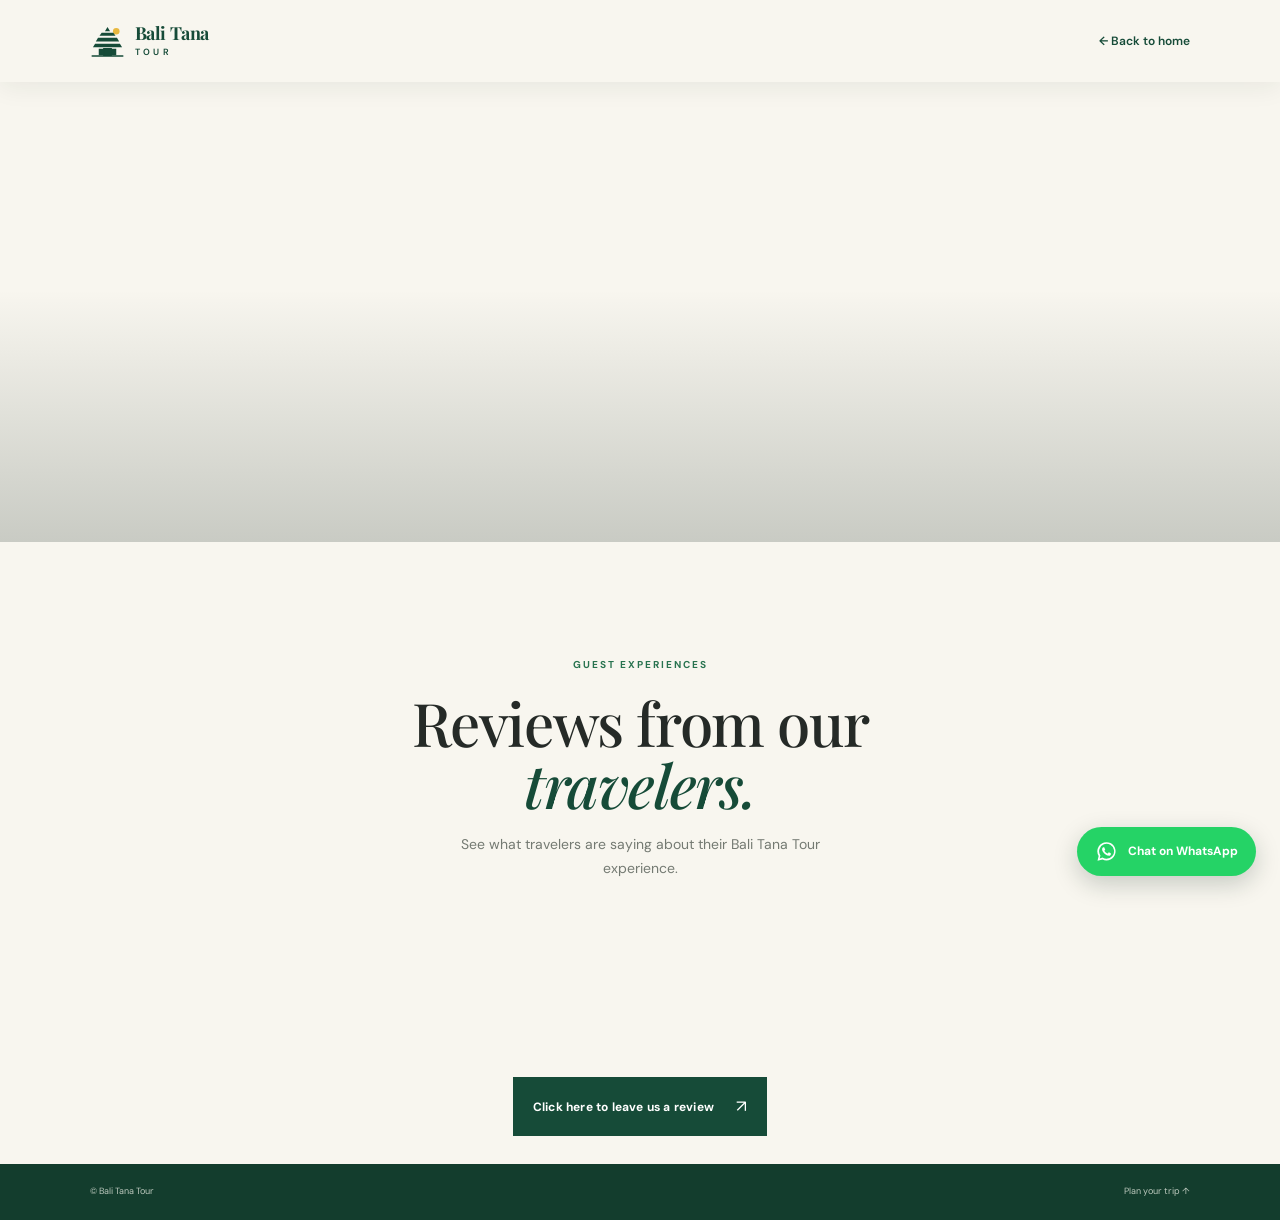
<file: reviews.html>
<!DOCTYPE html>
<html lang="en">
<head>
  <meta charset="UTF-8" />
  <meta name="viewport" content="width=device-width, initial-scale=1" />
  <meta name="theme-color" content="#164b38" />
  <meta name="description" content="Read traveler reviews and experiences with Bali Tana Tour." />
  <title>Reviews | Bali Tana Tour</title>
  <link rel="preconnect" href="https://fonts.googleapis.com" />
  <link rel="preconnect" href="https://fonts.gstatic.com" crossorigin />
  <link href="https://fonts.googleapis.com/css2?family=DM+Sans:wght@400;500;600;700&family=Playfair+Display:wght@500;600;700&display=swap" rel="stylesheet" />
  <link rel="stylesheet" href="styles.css" />
</head>
<body class="tour-detail-page">
  <header class="site-header scrolled detail-header">
    <a class="brand" href="index.html#top" aria-label="Bali Tana Tour home">
      <span class="brand-mark" aria-hidden="true"><svg viewBox="0 0 48 48"><circle cx="36" cy="10" r="4.5" fill="#e8b83f"/><path d="M24 4 20.5 10h7L24 4Zm-8 8h16l3 4H13l3-4Zm-5 7h26l3 5H8l3-5Zm-4 8h34l3 5H4l3-5Zm5 7h24v9H12z" fill="currentColor"/><path d="M19 34h10v9H19z" fill="none" stroke="currentColor" stroke-width="2"/><path d="M3 44h42" fill="none" stroke="currentColor" stroke-width="2" stroke-linecap="round"/></svg></span>
      <span class="brand-name">Bali Tana <span>Tour</span></span>
    </a>
    <a class="detail-back" href="index.html#top">← Back to home</a>
  </header>

  <main>
    <section class="reviews-hero" role="img" aria-label="Bali Tana Tour guest experience"></section>
    <section class="reviews-section section-space">
      <div class="wrap">
        <div class="section-heading centered">
          <span class="eyebrow">Guest experiences</span>
          <h1>Reviews from our<br /><em>travelers.</em></h1>
          <p>See what travelers are saying about their Bali Tana Tour experience.</p>
        </div>
        <script defer async src="https://cdn.trustindex.io/loader.js?e38486385c14128515066a278c7"></script>
      </div>
    </section>
    <section class="review-cta-section" aria-label="Leave a review">
      <div class="wrap"><a class="button button-green" href="https://share.google/bDPR9AcK6GRUzrXem" target="_blank" rel="noopener noreferrer">Click here to leave us a review <span aria-hidden="true">↗</span></a></div>
    </section>
  </main>

  <footer class="site-footer detail-footer"><div class="wrap footer-bottom"><a href="index.html#top">© Bali Tana Tour</a><a href="index.html#contact">Plan your trip ↑</a></div></footer>

  <a class="whatsapp-float" href="https://wa.me/628123688091?text=Hello%20Bali%20Tana%20Tour%2C%20I%20would%20like%20to%20ask%20about%20your%20private%20tours%20in%20Bali." target="_blank" rel="noopener noreferrer" aria-label="Contact Bali Tana Tour on WhatsApp">
    <svg viewBox="0 0 32 32" aria-hidden="true"><path d="M16 3a12.7 12.7 0 0 0-10.9 19.2L3.5 29l7-1.8A12.7 12.7 0 1 0 16 3Zm0 23.1c-1.8 0-3.5-.5-5-1.4l-.4-.2-4.1 1.1 1.1-4-.3-.4A10.4 10.4 0 1 1 16 26.1Zm5.7-7.8c-.3-.2-1.8-.9-2.1-1-.3-.1-.5-.2-.7.2s-.8 1-.9 1.2-.3.2-.6.1a8.5 8.5 0 0 1-2.5-1.5 9.3 9.3 0 0 1-1.7-2.1c-.2-.3 0-.5.1-.6l.5-.6c.2-.2.2-.3.3-.5s0-.4 0-.5-.7-1.7-1-2.3c-.2-.6-.5-.5-.7-.5h-.6c-.2 0-.5.1-.8.4s-1.1 1.1-1.1 2.6 1.1 3 1.2 3.2c.2.2 2.2 3.4 5.3 4.7.7.3 1.2.5 1.6.6.7.2 1.3.2 1.8.1.6-.1 1.8-.7 2.1-1.4.3-.7.3-1.3.2-1.4-.1-.2-.3-.3-.6-.4Z"/></svg>
    <span>Chat on WhatsApp</span>
  </a>
</body>
</html>
</file>
<file: styles.css>
:root{--forest:#164b38;--green:#28734f;--gold:#e8b83f;--cream:#f8f6ef;--beige:#ede6d8;--ink:#252a27;--muted:#71766f;--serif:'Playfair Display',Georgia,serif;--sans:'DM Sans',Arial,sans-serif;--gutter:clamp(22px,7vw,112px)}
*{box-sizing:border-box}html{scroll-behavior:smooth;scroll-padding-top:85px}body{margin:0;background:var(--cream);color:var(--ink);font-family:var(--sans);font-size:15px;line-height:1.7;-webkit-font-smoothing:antialiased}img{display:block;width:100%;height:100%;object-fit:cover}a{color:inherit;text-decoration:none}button,input,select,textarea{font:inherit}.wrap{width:min(1320px,100%);margin:auto;padding-left:var(--gutter);padding-right:var(--gutter)}.section-space{padding-top:116px;padding-bottom:116px}.site-header{height:82px;position:fixed;z-index:20;top:0;left:0;right:0;display:flex;align-items:center;justify-content:space-between;padding:0 var(--gutter);color:#fff;transition:background .25s,color .25s,box-shadow .25s}.site-header.scrolled,.site-header.menu-open{background:rgba(248,246,239,.97);color:var(--forest);box-shadow:0 5px 24px #182b2012;backdrop-filter:blur(12px)}.brand{display:inline-flex;align-items:center;gap:10px;flex-shrink:0}.brand-mark{width:35px;height:35px;color:currentColor}.brand-mark svg{width:100%;height:100%}.brand-name{font-family:var(--serif);font-size:18px;line-height:1.1;font-weight:700;letter-spacing:-.4px}.brand-name span{display:block;font-family:var(--sans);font-size:9px;letter-spacing:3.4px;text-transform:uppercase;font-weight:600;margin-top:4px}.brand-name .brand-tagline{font-size:8px;letter-spacing:.2px;text-transform:none;font-weight:500;margin-top:5px;white-space:nowrap;opacity:.85}.main-nav{display:flex;align-items:center;gap:clamp(14px,2.2vw,32px)}.main-nav>a{font-size:12px;font-weight:600;letter-spacing:.1px;transition:opacity .2s}.main-nav>a:hover{opacity:.7}.main-nav .nav-cta{background:var(--gold);color:var(--ink);padding:12px 17px;border-radius:2px;margin-left:3px}.nav-cta span{padding-left:13px}.menu-toggle{display:none}.hero{height:min(820px,100svh);min-height:650px;position:relative;display:flex;align-items:center;color:white;background:#213e30;overflow:hidden}.hero-image,.cta-image{position:absolute;inset:0;background-image:linear-gradient(90deg,rgba(12,31,23,.72) 0%,rgba(12,31,23,.48) 43%,rgba(12,31,23,.08) 100%),linear-gradient(0deg,rgba(12,31,23,.2),transparent 30%),url('https://blogger.googleusercontent.com/img/b/R29vZ2xl/AVvXsEgNP6p09JG8i5nXGDSZQJzrKc9NzR3bk4dPvrQQAa2zpdaFfz29d7ibAPHEdViGaZUB9usZKjOUcn_xA-RtBpW8p-m3iNeRxD4MAey1rCJ0guf_YU_TNGPLrUVLD_0lQSC8t6-kUifPNqwBRDJDtRHtrQkEK5IM_JVS_yo3GP8mExN0SWlC5GePyuwWeTQ/s1448/14008.png');background-position:center 55%;background-size:cover;animation:heroReveal 1.2s ease both}.hero-content{position:relative;top:35px;left:clamp(16px,5vw,70px);padding-top:65px;animation:rise .8s .15s both}.eyebrow{display:block;color:var(--green);font-size:10px;line-height:1.3;font-weight:700;letter-spacing:2px;text-transform:uppercase;margin-bottom:20px}.light-eyebrow{color:#f3d778}.eyebrow i{display:inline-block;width:22px;height:1px;background:currentColor;vertical-align:middle;margin-right:9px}.hero h1,.section-heading h2,.welcome-copy h2,.transport-copy h2,.about-copy h2,.guide h2,.cta-content h2,.contact-copy h2,.testimonial h2{font-family:var(--serif);font-size:clamp(52px,7vw,92px);line-height:1.04;letter-spacing:-2.6px;font-weight:500;margin:0}.hero h1 em,.section-heading h2 em,.welcome-copy h2 em,.transport-copy h2 em,.about-copy h2 em,.guide h2 em,.cta-content h2 em,.contact-copy h2 em,.testimonial h2 em{font-weight:500;color:#edca68}.hero-content>p{font-size:16px;line-height:1.8;max-width:490px;color:#f0f1eb;margin:26px 0 31px}.hero-actions{display:flex;align-items:center;gap:29px}.button{display:inline-flex;align-items:center;justify-content:center;gap:22px;border:0;padding:15px 20px;font-size:12px;font-weight:700;letter-spacing:.2px;transition:transform .2s,background .2s;cursor:pointer}.button:hover{transform:translateY(-2px)}.button span{font-size:17px;font-weight:400}.button-gold{background:var(--gold);color:var(--ink)}.button-green{background:var(--forest);color:white}.text-link{display:inline-flex;align-items:center;gap:14px;color:var(--forest);font-size:12px;font-weight:700;border-bottom:1px solid #164b384a;padding-bottom:6px}.text-link span{font-size:18px;font-weight:400;transition:transform .2s}.text-link:hover span{transform:translateX(4px)}.light-link{color:white;border-color:#ffffff88}.scroll-note{position:absolute;bottom:30px;left:var(--gutter);font-size:9px;text-transform:uppercase;letter-spacing:1.8px;display:flex;align-items:center;gap:12px;color:#ffffffd9}.scroll-note span{height:37px;width:1px;background:#e8b83f}.hero-caption{position:absolute;bottom:42px;right:var(--gutter);font-size:10px;letter-spacing:1px;color:#ffffffdb}.hero-caption span{color:var(--gold);padding:0 8px}.driver-intro{display:flex;align-items:center;justify-content:center;gap:30px;padding:44px var(--gutter);background:#fff}.driver-portrait{width:min(270px,40vw);height:min(270px,40vw);max-height:none;flex:none;object-fit:contain;object-position:center;border-radius:50%;border:0;box-shadow:0 8px 26px #182b2022;animation:driverPortraitIn .85s cubic-bezier(.2,.75,.3,1) both}.driver-intro-copy{max-width:520px;animation:driverCopyIn .85s .12s cubic-bezier(.2,.75,.3,1) both}.driver-intro .eyebrow{margin-bottom:7px}.driver-intro h2{font-family:var(--serif);font-size:clamp(25px,3vw,34px);line-height:1.2;font-weight:500;color:var(--forest);margin:0 0 6px}.driver-intro p{font-size:13px;color:#70776f;margin:0}.welcome{background:var(--cream)}.welcome-grid{display:grid;grid-template-columns:1.03fr .97fr;gap:clamp(55px,10vw,145px);align-items:center}.welcome-art{height:500px;position:relative;padding:0 35px 32px 0}.welcome-art:before{content:'';position:absolute;left:34px;right:0;top:34px;bottom:0;background:var(--beige)}.welcome-art img{position:relative;width:100%;height:100%;object-fit:cover}.image-stamp{position:absolute;right:-21px;bottom:65px;width:104px;height:104px;border-radius:50%;background:var(--gold);display:grid;place-content:center;text-align:center;color:var(--forest);font-family:var(--serif);font-size:18px;line-height:1.15;transform:rotate(8deg)}.welcome-copy h2,.transport-copy h2,.about-copy h2,.contact-copy h2,.guide h2{font-size:clamp(43px,5vw,64px);letter-spacing:-1.5px}.welcome-copy h2 em,.about-copy h2 em,.contact-copy h2 em,.guide h2 em{color:var(--forest)}.welcome-copy .lead,.about-copy .lead{font-family:var(--serif);font-size:21px;line-height:1.5;color:var(--forest);margin:24px 0 11px}.welcome-copy>p:not(.lead),.about-copy>p:not(.lead),.transport-copy>p,.guide-grid>div:first-child>p,.contact-copy>p{max-width:470px;color:#70776f;font-size:14px;margin:0 0 25px}.why{background:#f1eee5}.section-heading.centered{text-align:center;max-width:650px;margin:0 auto 53px}.section-heading h2{font-size:clamp(40px,5vw,60px);letter-spacing:-1.4px}.section-heading h2 em{color:var(--forest)}.section-heading>p,.heading-row>p{color:#747a72;font-size:14px;max-width:425px;margin:17px auto 0}.feature-grid{display:grid;grid-template-columns:repeat(4,1fr);border-top:1px solid #d9d5ca;border-bottom:1px solid #d9d5ca}.feature{padding:34px 27px 37px;border-right:1px solid #d9d5ca}.feature:first-child{padding-left:0}.feature:last-child{border:0;padding-right:0}.feature-icon{display:grid;place-items:center;width:41px;height:41px;border:1px solid #c8c9b9;border-radius:50%;font-size:20px;color:var(--green);margin-bottom:24px}.feature h3{font-family:var(--serif);font-weight:600;font-size:18px;margin:0 0 8px}.feature p{font-size:12px;color:#73796f;margin:0;line-height:1.75}.destinations{background:var(--forest);color:white}.heading-row{display:flex;align-items:end;justify-content:space-between;margin-bottom:47px;gap:30px}.destinations .eyebrow,.tours .eyebrow{color:#d6bd6d}.heading-row h2{font-size:clamp(43px,5.5vw,67px)}.destinations .heading-row h2 em,.tours .heading-row h2 em{color:#e8c960}.heading-row>p{margin:0 0 9px;color:#d5dfd7;max-width:340px}.destination-grid{display:grid;grid-template-columns:repeat(4,1fr);grid-auto-rows:260px;gap:13px}.destination-card{position:relative;overflow:hidden;background:#416351;display:block;isolation:isolate}.destination-card:after{content:'';position:absolute;inset:0;background:linear-gradient(0deg,rgba(12,26,19,.78),transparent 62%);z-index:-0;transition:opacity .25s}.destination-card img{position:absolute;inset:0;transition:transform .6s}.destination-card:hover img{transform:scale(1.05)}.destination-large{grid-column:span 2;grid-row:span 2}.destination-number{position:absolute;left:20px;top:17px;font-size:8px;letter-spacing:1.8px;color:#ffffffd9}.destination-info{position:absolute;left:20px;bottom:18px}.destination-info h3{font-family:var(--serif);font-size:25px;font-weight:500;margin:0}.destination-info p{font-size:11px;color:#ffffffc9;margin:2px 0 0}.card-arrow{position:absolute;right:17px;bottom:21px;border:1px solid #ffffff9c;width:30px;height:30px;display:grid;place-items:center;border-radius:50%;font-size:15px;transition:background .2s,color .2s}.destination-card:hover .card-arrow{background:var(--gold);border-color:var(--gold);color:var(--ink)}.tours{background:var(--cream)}.tours .heading-row>p{color:#38443a}.tour-grid{display:grid;grid-template-columns:repeat(3,1fr);gap:22px}.tour-card{background:white;min-width:0;box-shadow:0 8px 28px #2733290a}.tour-image{height:220px;position:relative;overflow:hidden}.tour-image img{transition:transform .5s}.tour-card:hover .tour-image img{transform:scale(1.04)}.tour-tag{position:absolute;left:16px;top:16px;background:var(--cream);padding:6px 9px;font-size:8px;letter-spacing:1.3px;font-weight:700;color:var(--forest)}.tour-body{padding:21px 21px 17px}.tour-body h3{font-family:var(--serif);font-size:21px;font-weight:600;margin:0 0 8px;color:#233129}.tour-body>p{font-size:12px;line-height:1.7;color:#747a72;min-height:42px;margin:0 0 19px}.tour-foot{border-top:1px solid #e8e7df;padding-top:12px;display:flex;justify-content:space-between;align-items:center;font-size:9px;color:#70776f}.tour-foot b{padding:0 4px;color:var(--gold)}.tour-foot a{color:var(--forest);font-size:19px}.custom-card{background:var(--forest);color:white;min-height:350px;padding:30px;position:relative;overflow:hidden}.custom-card:after{content:'';position:absolute;width:200px;height:200px;border:1px solid #ffffff25;border-radius:50%;right:-72px;bottom:-75px;box-shadow:0 0 0 23px #ffffff08,0 0 0 48px #ffffff06}.custom-icon{display:block;font-size:30px;color:var(--gold);margin-bottom:23px}.custom-card .eyebrow{font-size:8px;margin-bottom:13px}.custom-card h3{font-family:var(--serif);font-size:30px;line-height:1.15;font-weight:500;margin:0 0 13px}.custom-card p{font-size:12px;color:#d5dfd7;max-width:250px;margin:0 0 22px}.custom-card .button{position:relative;z-index:1;padding:12px 15px;font-size:10px}.transport{background:var(--beige)}.transport-grid{display:grid;grid-template-columns:.85fr 1.15fr;align-items:center;gap:clamp(45px,8vw,110px)}.transport-copy h2 em{color:var(--forest)}.transport-copy>p{margin-top:23px}.check-list{padding:0;list-style:none;margin:25px 0 27px}.check-list li{font-size:12px;color:#49564b;margin:10px 0}.check-list li:before{content:'✓';display:inline-grid;place-items:center;color:var(--green);width:20px;height:20px;border:1px solid #b4bdae;border-radius:50%;font-size:10px;margin-right:10px}.transport-image{height:440px;position:relative}.transport-image img{object-position:center}.photo-label{position:absolute;left:-24px;bottom:25px;background:var(--gold);padding:17px 22px;display:flex;flex-direction:column}.photo-label span{font-size:8px;letter-spacing:1.5px;font-weight:700}.photo-label b{font-family:var(--serif);font-size:18px;font-weight:500}.about{background:var(--cream)}.about-grid{display:grid;grid-template-columns:.93fr 1.07fr;align-items:center;gap:clamp(60px,10vw,145px)}.about-photo{height:480px;position:relative;margin-left:20px}.about-photo:before{position:absolute;content:'';inset:20px 20px -20px -20px;border:1px solid #d4cbb8}.about-photo img{position:relative}.photo-note{position:absolute;bottom:20px;left:-20px;background:white;padding:14px 18px;font-size:8px;letter-spacing:1.5px;line-height:1.65;font-weight:700;color:var(--forest)}.about-copy h2 em{display:inline-block}.about-copy .text-link{margin-top:3px}.gallery{background:#f1eee5}.gallery .heading-row{margin-bottom:35px}.gallery-grid{display:grid;grid-template-columns:1.05fr .95fr 1.25fr;grid-template-rows:210px 210px;gap:13px}.gallery-item{position:relative;padding:0;border:0;background:#ccc;overflow:hidden;cursor:pointer;text-align:left}.gallery-item:after{content:'';position:absolute;inset:45% 0 0;background:linear-gradient(0deg,#17261de0,transparent)}.gallery-item img{transition:transform .5s}.gallery-item:hover img{transform:scale(1.05)}.gallery-item span{position:absolute;z-index:1;left:17px;bottom:13px;color:white;font-family:var(--serif);font-size:17px}.gallery-item span i{font-style:normal;font-family:var(--sans);font-size:13px;margin-left:8px}.gallery-tall{grid-row:span 2}.gallery-wide{grid-column:span 1}.gallery-note{font-size:10px;color:#878a80;margin:14px 0 0}.testimonial{background:#fff;padding:88px 0;text-align:center}.testimonial-inner{max-width:700px}.quote-mark{font-family:var(--serif);font-size:80px;line-height:.6;color:var(--gold);display:block;margin-bottom:18px}.testimonial .eyebrow{margin-bottom:13px}.testimonial h2{font-size:47px;letter-spacing:-1px}.testimonial h2 em{color:var(--forest)}.testimonial p{max-width:495px;margin:17px auto 22px;color:#777d75;font-size:13px}.guide{background:var(--cream)}.guide-grid{display:grid;grid-template-columns:1fr .8fr;align-items:center;gap:clamp(60px,12vw,175px)}.guide h2 em{color:var(--forest)}.guide-grid>div:first-child>p{margin:20px 0 25px}.guide-card{background:#ede7d8;padding:28px 34px 29px;min-height:330px;position:relative;overflow:hidden}.guide-index,.guide-coming{font-size:8px;letter-spacing:1.5px;font-weight:700;color:var(--green)}.guide-illustration{height:112px;position:relative;display:flex;justify-content:center;align-items:center;gap:52px;color:var(--green)}.guide-illustration span:first-child{font-size:76px}.guide-illustration span:last-child{font-size:55px;color:#d4a727}.guide-card h3{font-family:var(--serif);font-size:26px;font-weight:500;line-height:1.2;margin:6px 0 9px}.guide-card p{font-size:11px;color:#73796f;margin:0 0 18px;max-width:340px}.guide-coming{color:#8b8c7f}.cta-banner{height:440px;position:relative;display:flex;align-items:center;color:white;background:#264a39;overflow:hidden}.cta-image{background-image:linear-gradient(90deg,rgba(13,37,27,.79),rgba(13,37,27,.25)),url('https://images.unsplash.com/photo-1470252649378-9c29740c9fa8?auto=format&fit=crop&w=2200&q=85');background-position:center 55%}.cta-content{position:relative}.cta-content h2{font-size:58px}.cta-content>p{font-size:13px;color:#e3e9e3;max-width:435px;margin:17px 0 23px}.cta-content .button{padding:13px 18px}.contact{background:#f1eee5}.contact-grid{display:grid;grid-template-columns:.8fr 1.2fr;gap:clamp(55px,10vw,140px);align-items:start}.contact-copy h2{font-size:clamp(40px,4.8vw,58px)}.contact-copy h2 em{color:var(--forest)}.contact-copy>p{margin:20px 0;max-width:380px}.contact-aside{display:flex;gap:13px;align-items:center;margin-top:32px}.contact-aside-icon{width:40px;height:40px;background:var(--gold);border-radius:50%;display:grid;place-items:center;color:var(--forest)}.contact-aside b{font-size:12px}.contact-aside p{font-size:11px;color:#767b73;margin:2px 0 0}.contact-copy .form-disclaimer{border-left:2px solid #d6bb61;padding-left:12px;font-size:10px;line-height:1.7;margin-top:35px}.inquiry-form{background:var(--cream);padding:32px 34px}.inquiry-form label{display:block;color:#38443a;font-size:10px;font-weight:700;margin-bottom:16px}.inquiry-form input:not([type=checkbox]),.inquiry-form select,.inquiry-form textarea{display:block;width:100%;margin-top:7px;border:1px solid #e0dfd5;background:#fff;padding:12px 13px;color:var(--ink);font-size:12px;outline:none;border-radius:0;transition:border .2s}.inquiry-form input:focus,.inquiry-form select:focus,.inquiry-form textarea:focus{border-color:var(--green)}.inquiry-form input::placeholder,.inquiry-form textarea::placeholder{color:#a3a59d}.inquiry-form textarea{resize:vertical}.form-row{display:grid;grid-template-columns:1fr 1fr;gap:15px}.optional{float:right;color:#999b93;font-size:9px;font-weight:400}.consent{display:flex!important;align-items:center;gap:9px;font-weight:400!important;color:#73786f!important}.consent input{accent-color:var(--forest)}.submit-button{width:100%}.form-status{font-size:11px;line-height:1.6;margin:12px 0 0;color:var(--forest)}.site-footer{background:#133d2d;color:white;padding:35px 0 20px}.footer-top{display:flex;align-items:center;justify-content:space-between;padding-bottom:25px;border-bottom:1px solid #ffffff2c}.footer-brand .brand-mark{color:white}.footer-top>p{font-family:var(--serif);font-size:16px;color:#d5ddd6}.back-top{font-size:10px;color:#e6ca71}.footer-bottom{display:flex;justify-content:space-between;align-items:center;padding-top:17px;font-size:9px;color:#bdc9be}.footer-bottom>div{display:flex;gap:19px}.footer-bottom a:hover{color:var(--gold)}.whatsapp-float{position:fixed;right:24px;bottom:24px;z-index:19;display:inline-flex;align-items:center;gap:10px;padding:13px 18px;background:#25d366;color:#fff;border-radius:999px;box-shadow:0 8px 24px #10251c35;font-size:12px;font-weight:700;transition:transform .2s,box-shadow .2s}.whatsapp-float:hover{transform:translateY(-3px);box-shadow:0 12px 28px #10251c45}.whatsapp-float svg{width:23px;height:23px;fill:currentColor;flex:none}.whatsapp-float:focus-visible{outline:3px solid var(--gold);outline-offset:4px}.lightbox{padding:0;border:0;background:#101611;width:min(92vw,1100px);max-height:90vh;overflow:visible}.lightbox::backdrop{background:#08120de8}.lightbox img{height:auto;max-height:85vh;object-fit:contain}.lightbox-close{position:absolute;right:-14px;top:-17px;border:0;background:var(--gold);width:34px;height:34px;border-radius:50%;font-size:24px;cursor:pointer}.lightbox:not([open]){display:none}@keyframes rise{from{opacity:0;transform:translateY(18px)}to{opacity:1;transform:translateY(0)}}@keyframes heroReveal{from{transform:scale(1.035);opacity:.7}to{transform:scale(1);opacity:1}}@keyframes driverPortraitIn{from{opacity:0;transform:translateX(-100vw)}to{opacity:1;transform:translateX(0)}}@keyframes driverCopyIn{from{opacity:0;transform:translateX(60px)}to{opacity:1;transform:translateX(0)}}
@media(max-width:1000px){:root{--gutter:40px}.site-header{height:72px}.main-nav{gap:15px}.main-nav>a{font-size:10px}.main-nav .nav-cta{padding:10px}.destination-grid{grid-auto-rows:220px}.tour-grid{gap:14px}.tour-body{padding:17px 15px}.tour-image{height:190px}.welcome-art{height:430px}.section-space{padding-top:90px;padding-bottom:90px}}
@media(max-width:760px){:root{--gutter:24px}.section-space{padding-top:75px;padding-bottom:75px}.site-header{height:68px}.brand-mark{width:30px;height:30px}.brand-name{font-size:16px}.menu-toggle{display:flex;flex-direction:column;gap:6px;border:0;background:none;color:inherit;padding:10px;z-index:2}.menu-toggle span{height:1px;width:23px;background:currentColor;transition:transform .2s}.menu-toggle[aria-expanded=true] span:first-child{transform:translateY(3.5px) rotate(45deg)}.menu-toggle[aria-expanded=true] span:last-child{transform:translateY(-3.5px) rotate(-45deg)}.main-nav{display:none;position:absolute;left:0;right:0;top:68px;background:var(--cream);color:var(--forest);padding:15px var(--gutter) 24px;box-shadow:0 14px 20px #14291b18;align-items:stretch;gap:0}.main-nav.open{display:flex;flex-direction:column}.main-nav>a{font-size:13px;padding:11px 0;border-bottom:1px solid #164b3815}.main-nav .nav-cta{margin:15px 0 0;text-align:center;padding:12px}.hero{min-height:680px;height:90svh;max-height:790px}.hero-image{background-position:58% center;background-image:linear-gradient(90deg,rgba(12,31,23,.73),rgba(12,31,23,.25)),linear-gradient(0deg,rgba(12,31,23,.2),transparent 30%),url('https://blogger.googleusercontent.com/img/b/R29vZ2xl/AVvXsEgNP6p09JG8i5nXGDSZQJzrKc9NzR3bk4dPvrQQAa2zpdaFfz29d7ibAPHEdViGaZUB9usZKjOUcn_xA-RtBpW8p-m3iNeRxD4MAey1rCJ0guf_YU_TNGPLrUVLD_0lQSC8t6-kUifPNqwBRDJDtRHtrQkEK5IM_JVS_yo3GP8mExN0SWlC5GePyuwWeTQ/s1448/14008.png')}.hero-content{padding-top:40px}.hero h1{font-size:clamp(52px,13vw,76px);letter-spacing:-1.8px}.hero-content>p{font-size:14px;max-width:390px}.hero-caption{display:none}.driver-intro{flex-direction:column;text-align:center;gap:16px;padding:34px var(--gutter)}.driver-portrait{width:220px;height:220px;max-height:none;object-fit:contain;border-radius:50%;animation:none;opacity:0;transform:translateX(-100vw)}.driver-intro.is-visible .driver-portrait{animation:driverPortraitIn .85s .25s cubic-bezier(.2,.75,.3,1) both}.scroll-note{bottom:21px}.welcome-grid,.transport-grid,.about-grid,.guide-grid,.contact-grid{grid-template-columns:1fr;gap:43px}.welcome-art{height:380px;max-width:540px;margin-right:15px}.welcome-copy h2,.transport-copy h2,.about-copy h2,.contact-copy h2,.guide h2{font-size:48px}.welcome-copy{order:-1}.welcome-art{order:2}.section-heading.centered{margin-bottom:37px}.feature-grid{grid-template-columns:1fr 1fr}.feature{padding:23px 17px!important;border-bottom:1px solid #d9d5ca}.feature:nth-child(2){border-right:0}.feature:nth-child(3),.feature:nth-child(4){border-bottom:0}.feature-icon{margin-bottom:14px}.feature h3{font-size:17px}.heading-row{display:block;margin-bottom:30px}.heading-row>p{margin:14px 0 0}.destination-grid{grid-template-columns:1fr 1fr;grid-auto-rows:190px;gap:9px}.destination-large{grid-column:span 2;grid-row:span 1}.destination-info{left:13px;bottom:12px}.destination-info h3{font-size:21px}.destination-info p{font-size:9px}.destination-number{left:13px;top:12px;font-size:7px}.card-arrow{right:11px;bottom:12px;width:25px;height:25px;font-size:12px}.tour-grid{grid-template-columns:1fr 1fr;gap:12px}.tour-image{height:160px}.tour-body{padding:15px 12px}.tour-body h3{font-size:18px}.tour-body>p{font-size:11px;min-height:59px}.tour-foot{font-size:8px}.custom-card{min-height:300px;padding:22px 17px}.custom-card h3{font-size:25px}.custom-card p{font-size:11px}.transport-grid{gap:36px}.transport-image{height:330px;margin-left:17px}.photo-label{left:-17px;bottom:17px}.about-grid{gap:43px}.about-photo{height:390px;max-width:500px;margin-left:17px}.gallery-grid{grid-template-columns:1fr 1fr;grid-template-rows:180px 180px 180px}.gallery-tall{grid-row:span 2}.gallery-wide{grid-column:auto}.gallery-item span{font-size:14px;left:12px;bottom:10px}.testimonial{padding:70px 0}.guide-grid{gap:35px}.guide-card{max-width:500px}.cta-banner{height:400px}.cta-content h2{font-size:51px}.inquiry-form{padding:24px 20px}.footer-top{flex-wrap:wrap;gap:12px}.footer-top>p{order:3;width:100%;margin:0;font-size:14px}.footer-bottom{flex-wrap:wrap;gap:10px}.footer-bottom>span:nth-child(2){display:none}}
@media(max-width:420px){:root{--gutter:19px}.hero{min-height:625px}.hero-actions{gap:18px}.button{padding:13px 14px;gap:13px}.text-link{gap:8px}.feature{padding:19px 12px!important}.feature p{font-size:11px}.destination-grid{grid-auto-rows:160px}.tour-grid{grid-template-columns:1fr}.tour-image{height:210px}.tour-body>p{min-height:0}.custom-card{min-height:280px}.form-row{grid-template-columns:1fr;gap:0}.gallery-grid{grid-template-rows:150px 150px 150px}.footer-bottom{font-size:8px}}
@media(prefers-reduced-motion:reduce){*,*::before,*::after{scroll-behavior:auto!important;animation-duration:.01ms!important;animation-iteration-count:1!important;transition-duration:.01ms!important}}
.menu-socials{display:none}
@media(max-width:760px){.menu-socials{display:flex;align-items:center;gap:12px;padding-top:18px}.menu-social-icon{width:38px;height:38px;display:grid;place-items:center;border:1px solid #164b3830;border-radius:50%;color:var(--forest);transition:background .2s,color .2s,transform .2s}.menu-social-icon svg{width:17px;height:17px}.menu-social-icon:hover{background:var(--forest);color:white;transform:translateY(-2px)}}

/* Ubud Cultural Tour detail page */
.tour-detail-page{padding-top:82px}.detail-header{background:rgba(248,246,239,.97);color:var(--forest);box-shadow:0 5px 24px #182b2012;backdrop-filter:blur(12px)}.detail-back{font-size:12px;font-weight:600;color:var(--forest)}.detail-back:hover{text-decoration:underline;text-underline-offset:4px} .tour-detail-hero{min-height:0;position:relative;display:flex;flex-direction:column;align-items:stretch;background:var(--cream);color:var(--ink);overflow:hidden}.tour-detail-hero-image{position:relative;inset:auto;width:100%;height:clamp(240px,38vw,460px);flex:none;background:url('https://blogger.googleusercontent.com/img/b/R29vZ2xl/AVvXsEjlagyslr7D3I_vDY_6lus2ngh0Xm5YkC29MFL9LAZACs1WotFq8qeyB7ll28dy7AjzFtUP1jmP4f_agcD4Wu4GNCUExEn8zZHTxJNGydgAzNf9RSoPJeC8tjcWPxxfFAM-sN9kHoc9z9YbNMaM0o8XrF1-29EPzjfyo1jWqi9NWPusbu1EFFkIVlMp7l4/s1600/13765.png') center/cover no-repeat}.tour-detail-hero-content{position:relative;padding-top:38px;padding-bottom:45px}.tour-detail-hero-content .eyebrow{color:var(--green)}.tour-detail-hero h1{font-family:var(--serif);font-size:clamp(52px,7vw,82px);line-height:1.04;letter-spacing:-2px;font-weight:500;margin:0}.tour-detail-hero h1 em{color:var(--forest);font-weight:500}.tour-detail-hero-content>p{max-width:490px;color:#70776f;font-size:15px;margin:20px 0 25px}.tour-itinerary{background:var(--cream)}.itinerary-intro{max-width:700px;margin:0 auto 48px;text-align:center}.itinerary-intro h2,.itinerary-cta h2{font-family:var(--serif);font-size:clamp(38px,5vw,58px);line-height:1.1;letter-spacing:-1.3px;font-weight:500;margin:0;color:var(--ink)}.itinerary-intro h2 em,.itinerary-cta h2 em{color:var(--forest);font-weight:500}.itinerary-intro>p{color:#70776f;font-size:14px;margin:18px auto 0;max-width:600px}.itinerary-intro strong{color:var(--forest)}.itinerary-list{max-width:900px;margin:0 auto;border-top:1px solid #dcd9cf}.itinerary-stop{display:grid;grid-template-columns:72px 1fr;gap:20px;padding:32px 0;border-bottom:1px solid #dcd9cf}.itinerary-number{font-family:var(--serif);font-size:27px;color:#bd9a37}.itinerary-stop .eyebrow{font-size:9px;margin:0 0 7px}.itinerary-stop h3{font-family:var(--serif);font-size:26px;line-height:1.25;font-weight:600;color:var(--forest);margin:0 0 10px}.itinerary-stop p{font-size:13px;line-height:1.85;color:#70776f;max-width:760px;margin:0}.itinerary-stop img{display:block;width:min(100%,320px);height:auto;aspect-ratio:4/3;object-fit:cover;margin-top:18px}.lunch-note{max-width:900px;margin:28px auto 0;padding:20px 24px;display:flex;align-items:center;gap:16px;background:#ede6d8}.lunch-icon{width:40px;height:40px;flex:none;display:grid;place-items:center;border-radius:50%;background:var(--gold);color:var(--forest)}.lunch-note strong{font-family:var(--serif);font-size:18px;color:var(--forest)}.lunch-note p{font-size:12px;color:#70776f;margin:2px 0 0}.price-inclusions{max-width:900px;margin:44px auto 0}.price-inclusions>h2{font-family:var(--serif);font-size:clamp(27px,4vw,36px);font-weight:500;color:var(--forest);margin:0 0 20px}.inclusions-grid{display:grid;grid-template-columns:1fr 1fr;gap:16px}.inclusion-card{padding:22px 24px;background:#fff;border-top:3px solid var(--green)}.excluded-card{background:#ede6d8;border-top-color:#bd9a37}.inclusion-card h3{font-family:var(--serif);font-size:20px;color:var(--forest);margin:0 0 12px}.inclusion-card ul{list-style:none;padding:0;margin:0}.inclusion-card li{position:relative;padding-left:24px;margin:8px 0;font-size:12px;line-height:1.6;color:#49564b}.included-card li::before,.excluded-card li::before{position:absolute;left:0;top:0;font-weight:700}.included-card li::before{content:'✓';color:var(--green)}.excluded-card li::before{content:'−';color:#9a7621}.itinerary-cta{max-width:900px;margin:70px auto 0;padding-top:34px;border-top:1px solid #dcd9cf;display:flex;align-items:center;justify-content:space-between;gap:24px}.itinerary-cta .eyebrow{margin-bottom:9px}.itinerary-cta h2{font-size:clamp(30px,4vw,42px)}.detail-footer{padding:20px 0}.detail-footer .footer-bottom{padding-top:0;border:0}.detail-footer a:hover{color:var(--gold)}
@media(max-width:760px){.tour-detail-page{padding-top:68px}.detail-header{height:68px}.detail-back{font-size:11px}.tour-detail-hero{min-height:0}.tour-detail-hero-image{height:clamp(180px,56.25vw,280px);background-position:center;background-size:cover;background-repeat:no-repeat}.tour-detail-hero-content{padding-top:28px;padding-bottom:34px}.tour-detail-hero h1{font-size:58px}.itinerary-intro{text-align:left;margin-bottom:32px}.itinerary-stop{grid-template-columns:42px 1fr;gap:12px;padding:25px 0}.itinerary-number{font-size:22px}.itinerary-stop h3{font-size:22px}.itinerary-stop p{font-size:12px}.lunch-note{padding:16px}.price-inclusions{margin-top:34px}.inclusions-grid{grid-template-columns:1fr;gap:12px}.inclusion-card{padding:19px 20px}.itinerary-cta{margin-top:48px;align-items:flex-start;flex-direction:column}.detail-footer .footer-bottom{display:flex}.detail-footer .footer-bottom>span:nth-child(2){display:block}}
.tour-price-section{padding:24px 0;background:#f1eee5}.tour-price-card{max-width:900px;margin:auto;padding:28px 32px;background:#fff;display:grid;grid-template-columns:1fr .8fr;align-items:center;gap:34px;box-shadow:0 8px 28px #2733290a}.tour-price-copy .eyebrow{margin-bottom:9px}.tour-price-copy h2{font-family:var(--serif);font-weight:500;color:var(--forest);font-size:clamp(30px,4vw,42px);line-height:1.15;margin:0}.tour-price-copy h2 span{font-family:var(--sans);font-size:12px;color:#70776f;letter-spacing:0}.tour-price-copy p{font-size:12px;color:#70776f;margin:10px 0 0}.currency-calculator label{display:block;margin-bottom:7px;font-size:10px;font-weight:700;color:#38443a}.currency-calculator input{width:100%;padding:11px 12px;border:1px solid #e0dfd5;background:#fff;color:var(--ink);font:inherit;font-size:14px}.currency-calculator input:focus{outline:2px solid var(--green);outline-offset:2px}.currency-results{display:grid;grid-template-columns:1fr 1fr;gap:10px;margin-top:14px}.currency-results>div{display:flex;flex-direction:column;gap:3px;padding:10px 12px;background:var(--cream)}.currency-results span{font-size:9px;color:#70776f}.currency-results output{color:var(--forest);font-family:var(--serif);font-size:19px;font-weight:600;line-height:1.2}.currency-calculator>p{font-size:9px;line-height:1.55;color:#82877f;margin:10px 0 0}
@media(max-width:760px){.tour-price-card{grid-template-columns:1fr;gap:22px;padding:23px 20px}.tour-price-section{padding:18px 0}.currency-results output{font-size:18px}}
.reviews-hero{height:clamp(240px,38vw,460px);background:linear-gradient(0deg,rgba(12,31,23,.2),transparent 55%),url('https://blogger.googleusercontent.com/img/b/R29vZ2xl/AVvXsEghwowv-pIG9CcmaWFQaQM8odw4gMMzbxx45JyaenTOgrtTCdog99d7MyVMEBgXkGch8L_SDo0Kqp3TG36AkzKfIeSTe-Wh6GTkqUwm_1y9ouA_kSPzKAlizOSrUX86yc145VondIX7wDzecYwjpED5KCClVyzTobX62mp6E4bKWEsd1Em9fVLyHwRS4/w400-h225/13880.png') center/cover no-repeat}
.review-cta-section{padding:28px 0;text-align:center;background:var(--cream)}
.reviews-section .section-heading h1{font-family:var(--serif);font-size:clamp(40px,5vw,60px);line-height:1.04;letter-spacing:-1.4px;font-weight:500;margin:0}
.reviews-section .section-heading h1 em{color:var(--forest);font-weight:500}
@media(max-width:760px){.reviews-hero{height:clamp(180px,56.25vw,280px)}}

.tour-choice-nav{max-width:900px;margin:42px auto 0;padding:26px 0;border-top:1px solid #dcd9cf;border-bottom:1px solid #dcd9cf}
.tour-choice-nav>.eyebrow{margin-bottom:14px}
.tour-choice-links{display:grid;grid-template-columns:repeat(2,minmax(0,1fr));gap:10px}
.tour-choice-links a{display:flex;align-items:center;justify-content:space-between;gap:12px;padding:14px 16px;background:#fff;border-left:3px solid var(--green);color:var(--forest);font-size:12px;font-weight:700}
.tour-choice-links a span{flex:none;color:#70776f;font-size:10px;font-weight:500}
.tour-choice-links a[aria-current=page]{background:#ede6d8;border-left-color:var(--gold)}
@media(max-width:760px){.tour-choice-links{grid-template-columns:1fr}}
</file>
